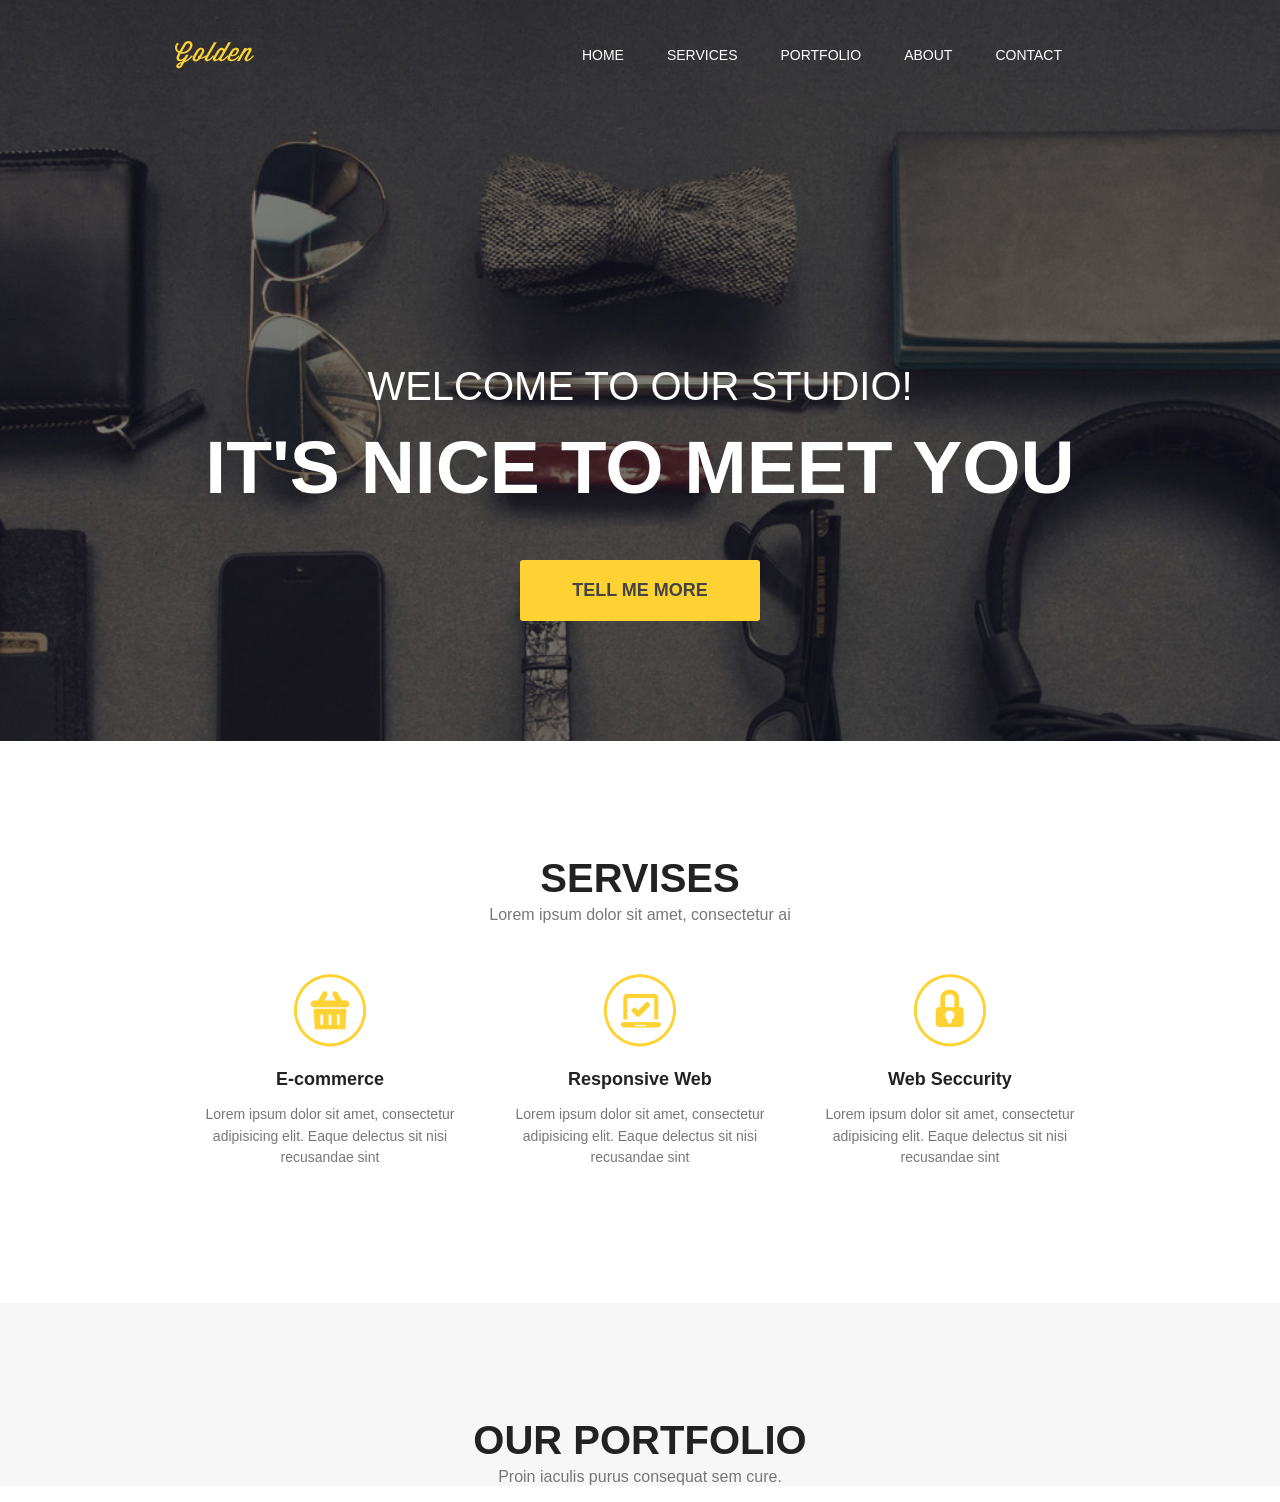
<file: golden/index.html>
<!DOCTYPE html>
<html lang="en">

<head>                                             
	<meta charset="UTF-8">
	<title>Golden</title>
	<link rel="stylesheet" href="style.css">
</head>
<body>


  <header>
  	<div class="container">
  		<div class="heading clearfix">
  		<a href="index.html">
  		<img src="img/logo.png" alt="Golden" class="logo">
  		</a>
            <nav>
            	<ul class="menu">
            		<li>
            			<a href="index.html">Home</a>
            		</li>
            		<li>
            			<a href="pages/page-services.html">Services</a>
            		</li>
            		<li>
            			<a href="pages/page-portfolio.html">Portfolio</a>
            		</li>
            		<li>
            			<a href="pages/page-about.html">About</a>
            		</li>
                       <li>
            			<a href="pages/page-contact.html">Contact</a>
            		</li>
            	</ul>
            </nav>

  	</div>
   <div class="title">
   	<div class="titles__first">
   		Welcome To Our Studio!
   	</div>
   	<h1>
   		it's nice to meet you
   	</h1>
  </div>
  <a href="javaScript:void(0);" class="button" onclick="reloat()">tell me more</a>
 </div>
  </header>


  <section id="services">
  	<div class="container">
  		<div class="title">
  			<h2>servises</h2>
  			<p>Lorem ipsum dolor sit amet, consectetur ai </p>
  		</div>
  		<div class="services">

  			<div class="services_item">
  			<img src="img/icon1.png" alt="услуга">
  			<h3>E-commerce</h3>	
  			<p>Lorem ipsum dolor sit amet, consectetur adipisicing elit. Eaque delectus sit nisi recusandae sint </p>
  			</div>

  			<div class="services_item">

  				<img src="img/icon2.png" alt="услуга">	
  				<h3>Responsive Web</h3>	
  			<p>Lorem ipsum dolor sit amet, consectetur adipisicing elit. Eaque delectus sit nisi recusandae sint </p>

  			</div>
  			<div class="services_item">

  				<img src="img/icon3.png" alt="услуга">	
  				<h3>Web Seccurity</h3>	
  			<p>Lorem ipsum dolor sit amet, consectetur adipisicing elit. Eaque delectus sit nisi recusandae sint </p>

  			</div>
  		</div>
  	</div>
  </section>
  <section id="portfolio">
  	<div class="container">
  		<div class="title">
  			<h2> our portfolio</h2>
  			<p>Proin iaculis purus consequat sem cure. </p>
  		</div>
  	</div>
  </section>
  <section>
  	<div class="container">
  		
  	</div>
  </section>
  <footer>
  	<div class="container">
  		
  	</div>

  </footer>
  	
  <script>
  	function reloat () {
  		window.location.reload();
  	}

  </script>
</body>

</html>
</file>
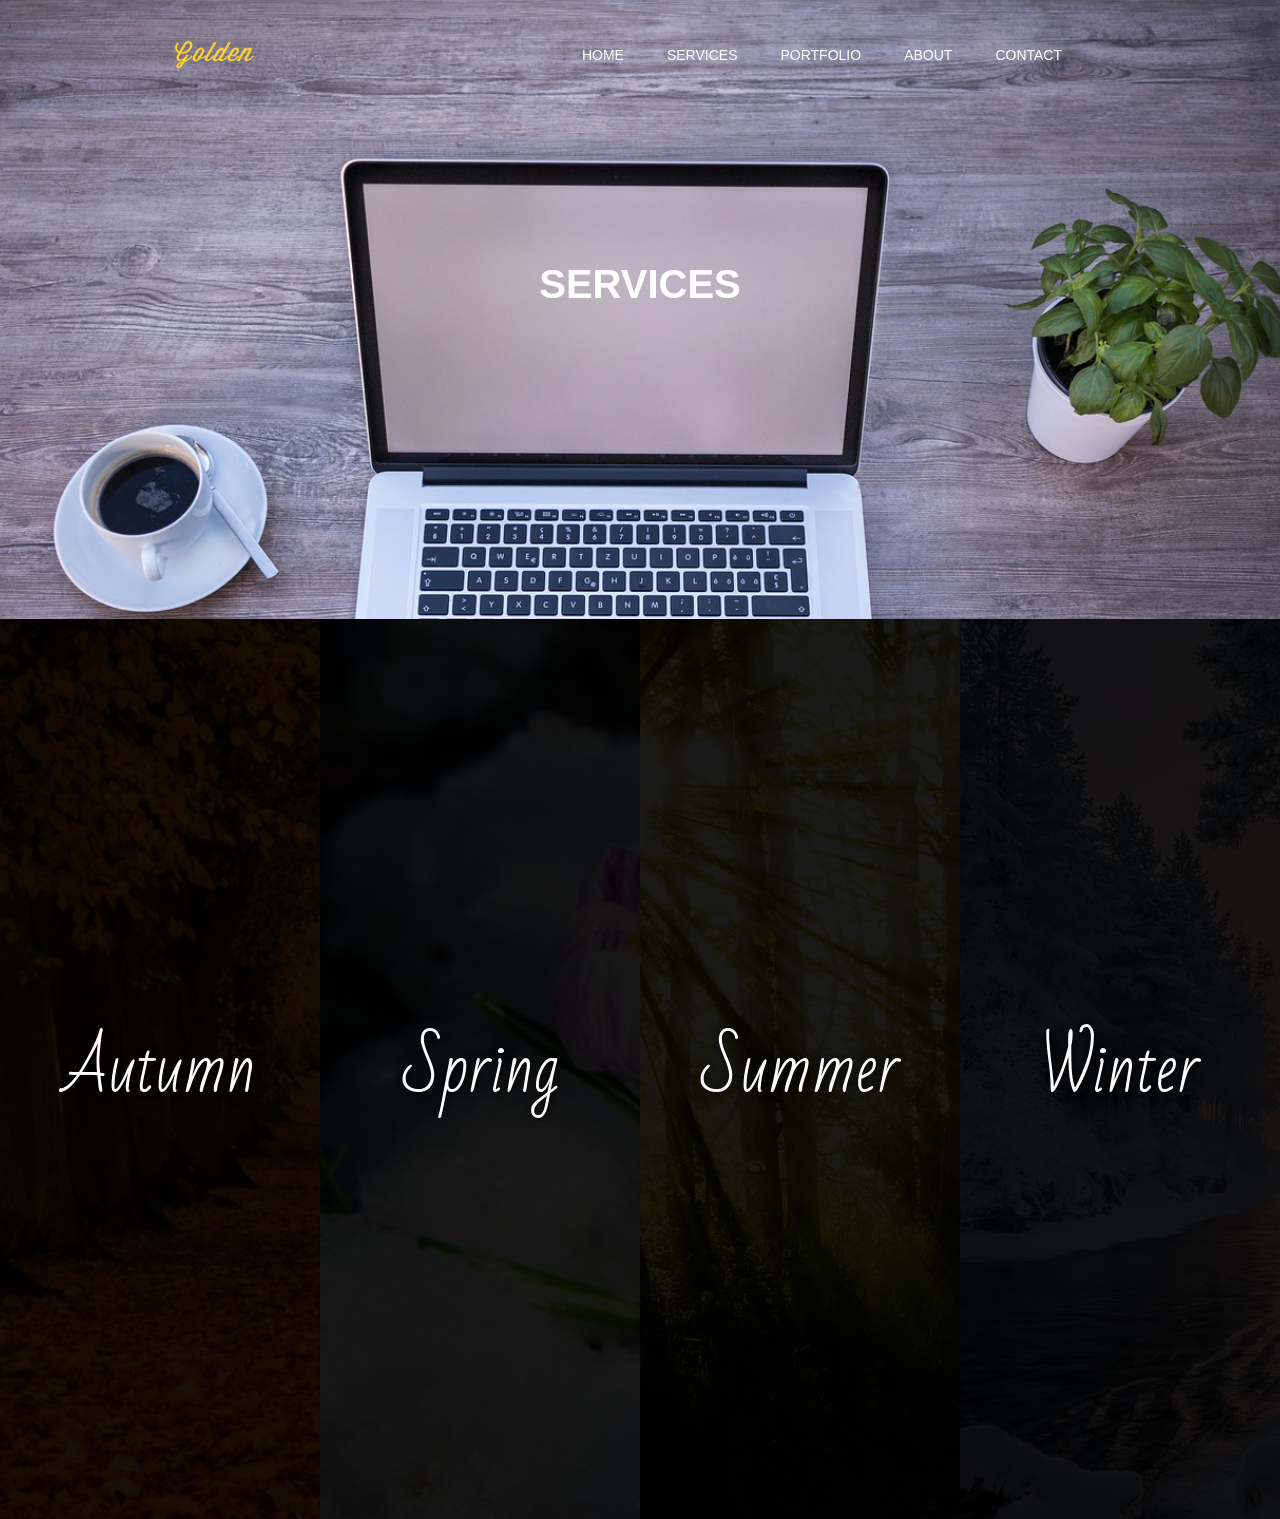
<file: golden/pages/page-services.html>
<!DOCTYPE html>
<html lang="en">
<head>
<link rel="stylesheet" href="../style.css">
<link rel="stylesheet" href="../pages-services.css">
<link href="https://fonts.googleapis.com/css?family=Bad+Script" rel="stylesheet">
</head>
<body>
	<header class="header-2">
  	<div class="container">
  		<div class="heading clearfix">
  			<a href="../index.html">
  		<img src="../img/logo.png" alt="Golden" class="logo">
  		</a>
            <nav>
            	<ul class="menu">
            		<li>
            			<a href="../index.html">Home</a>
            		</li>
            		<li>
            			<a href="page-services.html">Services</a>
            		</li>
            		<li>
            			<a href="page-portfolio.html">Portfolio</a>
            		</li>
            		<li>
            			<a href="page-about.html">About</a>
            		</li>
                       <li>
            			<a href="page-contact.html">Contact</a>
            		</li>
            	</ul>
            </nav>

  	</div>
  	<h1 class="title-text">Services</h1>
 </div>
  </header>
  <section>
    <div class="slider">
      <div class="item item-1"><span><p>Autumn</p></span></div>
      <div class="item item-2"><span><p>Spring</p></span></div>
      <div class="item item-3"><span><p>Summer</p></span></div>
      <div class="item item-4"><span><p>Winter</p></span></div>
    </div>
  </section>
</body>
</html>
</file>
<file: golden/style.css>
body {
	 font-family: Arial, sans-serif;
	 padding: 0;
	 margin: 0;
	 color: #222;
}
.clearfix:after {
	content: '';
	display: table;
	width: 100%;
	clear: both;
}
div {
	box-sizing: border-box;
}
.header-2 {
	background: url(img/header_2.jpg) no-repeat;
	background-attachment: fixed;
	background-size: cover;
    background-position: bottom;
}
.title-text {
	font-size: 40px;
	font-weight: 700;
	text-align: center;
	color: #fff;
	font-family: Arial, sans-serif;
	line-height: 10;
}
header {
	background: url(img/first-bg.jpg) no-repeat center top / cover;
	padding-bottom: 120px;
	background-attachment: fixed;
}

.container {
	
	width: 930px;
	margin: 0 auto;
}
.logo {
    margin-top: 41px;
    float: left;
}
nav {
	float: right;	
	margin-top: 46px;
	}
.menu {
	padding: 0;
	margin: 0;
	display: block;
}
.menu > li {
	float: left;
	display: block;
	list-style: none;
	margin-right: 43px;
}
.menu li a {
	color: #fff;
	text-decoration: none;
	text-transform: uppercase;
	font-size: 14px;

}

.titles__first {
	font-size: 40px;
	color: #fff;
	text-transform: uppercase;
	text-align: center;
	margin-top: 180px;

}
h1 {
	color: #fff;
	text-transform: uppercase;
	text-align: center;
	font-size: 75px;
	margin: 15px;
}
.button {
	background: #FED233;
	text-decoration: none;
	text-transform: uppercase;
	color:#444;
	display: block;
	border-radius:3px;
	width: 240px;
	padding: 20px 0;
	margin: 0 auto;
	text-align: center;
	font-weight: bold;
	margin-top: 50px;
	font-size: 18px;
	transition: all .3s ease;
	
}
.button:hover {
	background: #fff;
}
.title {
	padding-top: 115px;

}
.title h2 {
	font-weight: bold;
	font-size: 40px;
	text-align: center;
	text-transform:uppercase;
	margin: 0;
}
.title p {
	color:#777;
	font-size: 16px;
	text-align: center;
	margin-top: 5px;
}
.menu > li > a {
	transition: all .3s ease;
}
.menu > li > a:hover {
	color: #FED233;
}
.services {
	max-width: 100%;
	display: flex;
	flex-wrap: wrap;
	margin-top: 50px;
}
.services_item {
	width: 33.33%;
	text-align: center;
}
.services_item > h3 {
	font-size:18px;
	margin-bottom: 5px;
}
.services_item > p {
	color:#777;
	font-size: 14px;
	line-height: 1.55em;
}
#portfolio {
	background:#f7f7f7;

}
#services {
	padding-bottom: 120px;
}
</file>
<file: golden/pages-services.css>
.slider {
	display: flex;
	justify-content: center;
	align-items: center;
	padding: 0;
}
.item {
	display: flex;
	justify-content: center;
	align-items: center;
	background-color: #aeaeae;
	flex-basis: 25%;
	height: 100vh;
	color: #fff;
	font-family: 'Bad Script', cursive;
	transition: all .6s ease;
	overflow: hidden;
}
.item > span {
	display: flex;
	width: 100%;
	height: 100vh;
	justify-content: center;
	align-items: center;
	font-size: 4rem;
	background: rgba(0,0,0,0.9);
	text-shadow: 0px 0px 10px #000;
	transition: all .5s ease;
}
.item > span:hover {
	background: rgba(0,0,0,0.0);
}
.item:hover > span > p{
	opacity: 0;
}
.item:hover {
	flex-basis: 100%;
}
.item-1 {
	background-image: url(img/img_1-2.jpg);
	background-repeat: no-repeat;
	background-size: cover;
}
.item-2 {
	background-image: url(img/img_1-1.jpeg);
	background-repeat: no-repeat;
	background-size: cover;
}
.item-3 {
	background-image: url(img/img_1-3.jpg);
	background-repeat: no-repeat;
	background-size: cover;
}
.item-4 {
	background-image: url(img/img_1-4.jpg);
	background-repeat: no-repeat;
	background-size: cover;
}
@media (max-width: 640px) {
	.slider {
		height: 100vh;
		flex-flow: column;
	}
	.item {
		width: 100%;
		height: 25%;
	}
	.item:hover {
		flex-grow: 30%;
	}
}
</file>
